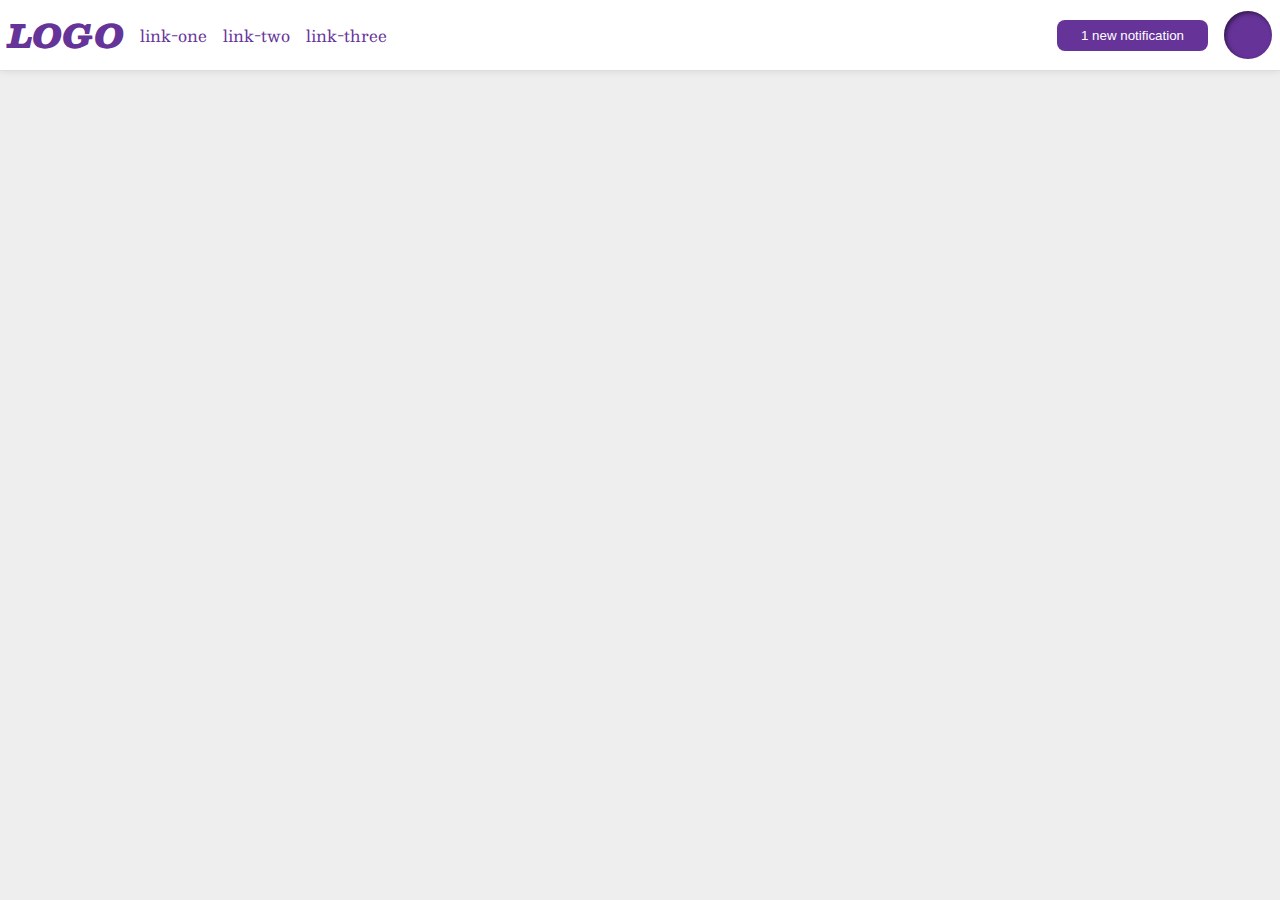
<file: flex/03-flex-header-2/index.html>
<!DOCTYPE html>
<html lang="en">
  <head>
    <meta charset="UTF-8">
    <meta http-equiv="X-UA-Compatible" content="IE=edge">
    <meta name="viewport" content="width=device-width, initial-scale=1.0">
    <title>Flex Header 2</title>
    <link rel="stylesheet" href="style.css">
  </head>
  <body>
    <div class="header">
      <div class="left">
        <div class="logo">
          LOGO
        </div>
        <ul class="links">
          <li><a href="https://google.com">link-one</a></li>
          <li><a href="https://google.com">link-two</a></li>
          <li><a href="https://google.com">link-three</a></li>
        </ul>
      </div>
      <div class="right"> 
        <button class="notifications">
          1 new notification
        </button>
        <div class="profile-image"></div>
      </div>
    </div>
  </body>
</html>
</file>
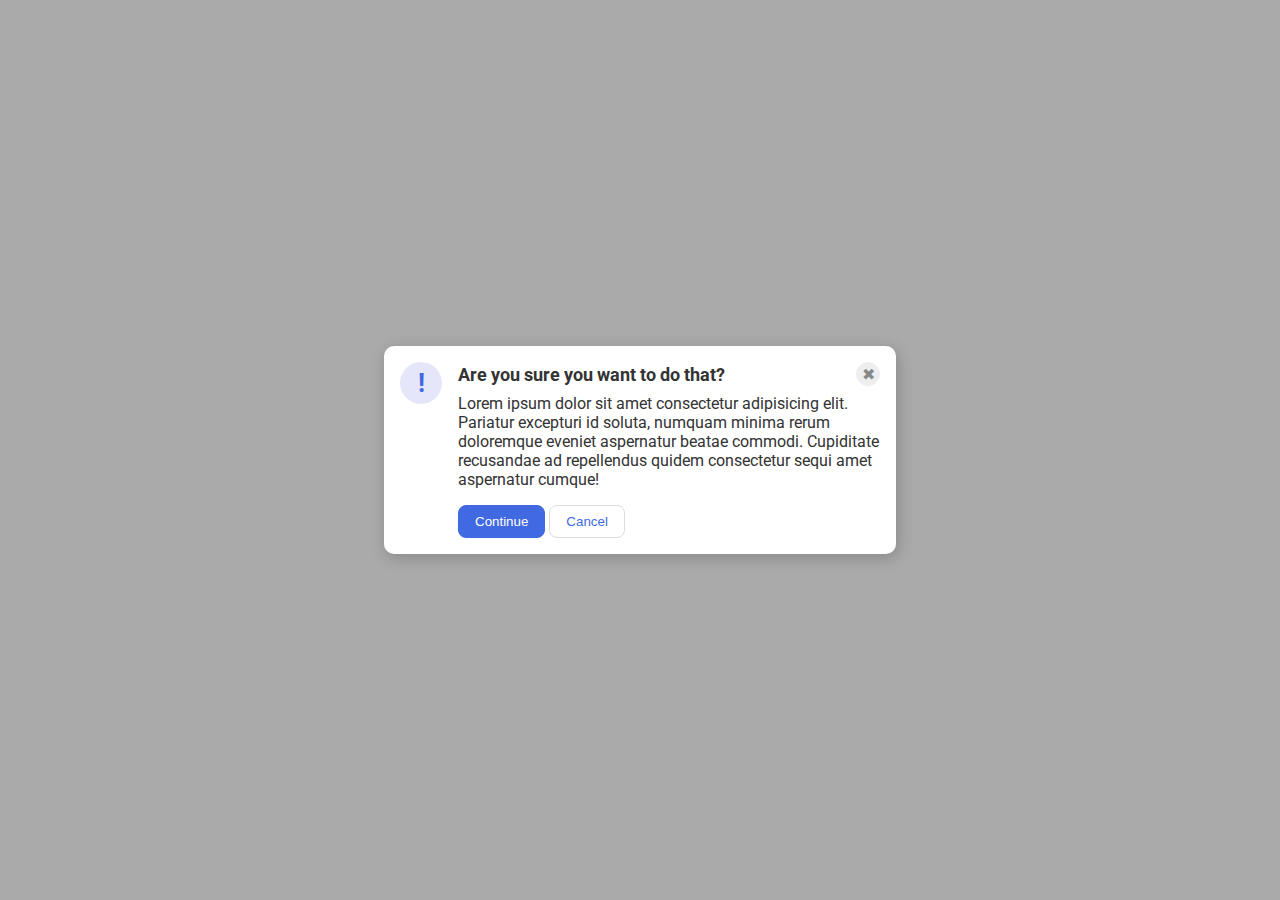
<file: flex/05-flex-modal/index.html>
<!DOCTYPE html>
<html lang="en">
  <head>
    <meta charset="UTF-8">
    <meta http-equiv="X-UA-Compatible" content="IE=edge">
    <meta name="viewport" content="width=device-width, initial-scale=1.0">
    <link rel="stylesheet" href="style.css">
    <title>Modal</title>
  </head>
  <body>
    <div class="modal">
      <div class="icon">!</div> 
      <div class="container">
        <div class="header">Are you sure you want to do that?
          <button class="close-button">✖</button>
        </div>
        <div class="text">Lorem ipsum dolor sit amet consectetur adipisicing elit. Pariatur excepturi id soluta, numquam minima rerum doloremque eveniet aspernatur beatae commodi. Cupiditate recusandae ad repellendus quidem consectetur sequi amet aspernatur cumque!</div>
        <button class="continue">Continue</button>
        <button class="cancel">Cancel</button>
      </div>
    </div>
  </body>
</html>
</file>
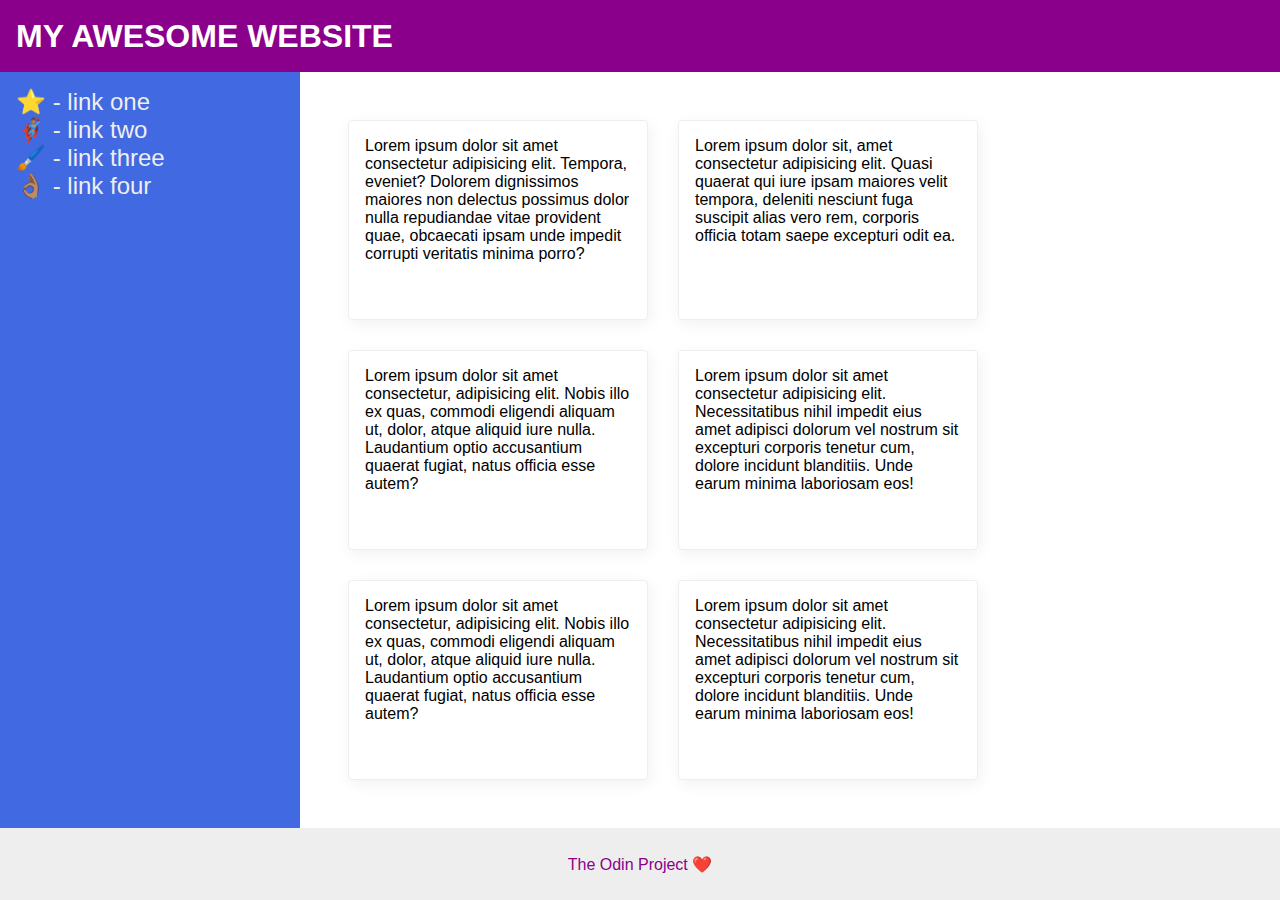
<file: flex/07-flex-layout-2/index.html>
<!DOCTYPE html>
<html lang="en">
  <head>
    <meta charset="UTF-8">
    <meta http-equiv="X-UA-Compatible" content="IE=edge">
    <meta name="viewport" content="width=device-width, initial-scale=1.0">
    <title>The Holy Grail</title>
    <link rel="stylesheet" href="style.css">
  </head>
  <body>
    <div class="header">
      MY AWESOME WEBSITE
    </div>
    <div class="middle">
      <div class="sidebar">
        <ul>
          <li><a href="#">⭐ - link one</a></li>
          <li><a href="#">🦸🏽‍♂️ - link two</a></li>
          <li><a href="#">🖌️ - link three</a></li>
          <li><a href="#">👌🏽 - link four</a></li>
        </ul>
      </div>
      
      <div class="boxes">
        <div class="card">Lorem ipsum dolor sit amet consectetur adipisicing elit. Tempora, eveniet? Dolorem dignissimos maiores non delectus possimus dolor nulla repudiandae vitae provident quae, obcaecati ipsam unde impedit corrupti veritatis minima porro?</div>
        <div class="card">Lorem ipsum dolor sit, amet consectetur adipisicing elit. Quasi quaerat qui iure ipsam maiores velit tempora, deleniti nesciunt fuga suscipit alias vero rem, corporis officia totam saepe excepturi odit ea.</div>
        <div class="card">Lorem ipsum dolor sit amet consectetur, adipisicing elit. Nobis illo ex quas, commodi eligendi aliquam ut, dolor, atque aliquid iure nulla. Laudantium optio accusantium quaerat fugiat, natus officia esse autem?</div>
        <div class="card">Lorem ipsum dolor sit amet consectetur adipisicing elit. Necessitatibus nihil impedit eius amet adipisci dolorum vel nostrum sit excepturi corporis tenetur cum, dolore incidunt blanditiis. Unde earum minima laboriosam eos!</div>
        <div class="card">Lorem ipsum dolor sit amet consectetur, adipisicing elit. Nobis illo ex quas, commodi eligendi aliquam ut, dolor, atque aliquid iure nulla. Laudantium optio accusantium quaerat fugiat, natus officia esse autem?</div>
        <div class="card">Lorem ipsum dolor sit amet consectetur adipisicing elit. Necessitatibus nihil impedit eius amet adipisci dolorum vel nostrum sit excepturi corporis tenetur cum, dolore incidunt blanditiis. Unde earum minima laboriosam eos!</div>
      </div>
      
    </div>
    
    
    <div class="footer">
      The Odin Project ❤️
    </div>
  </body>
</html>
</file>
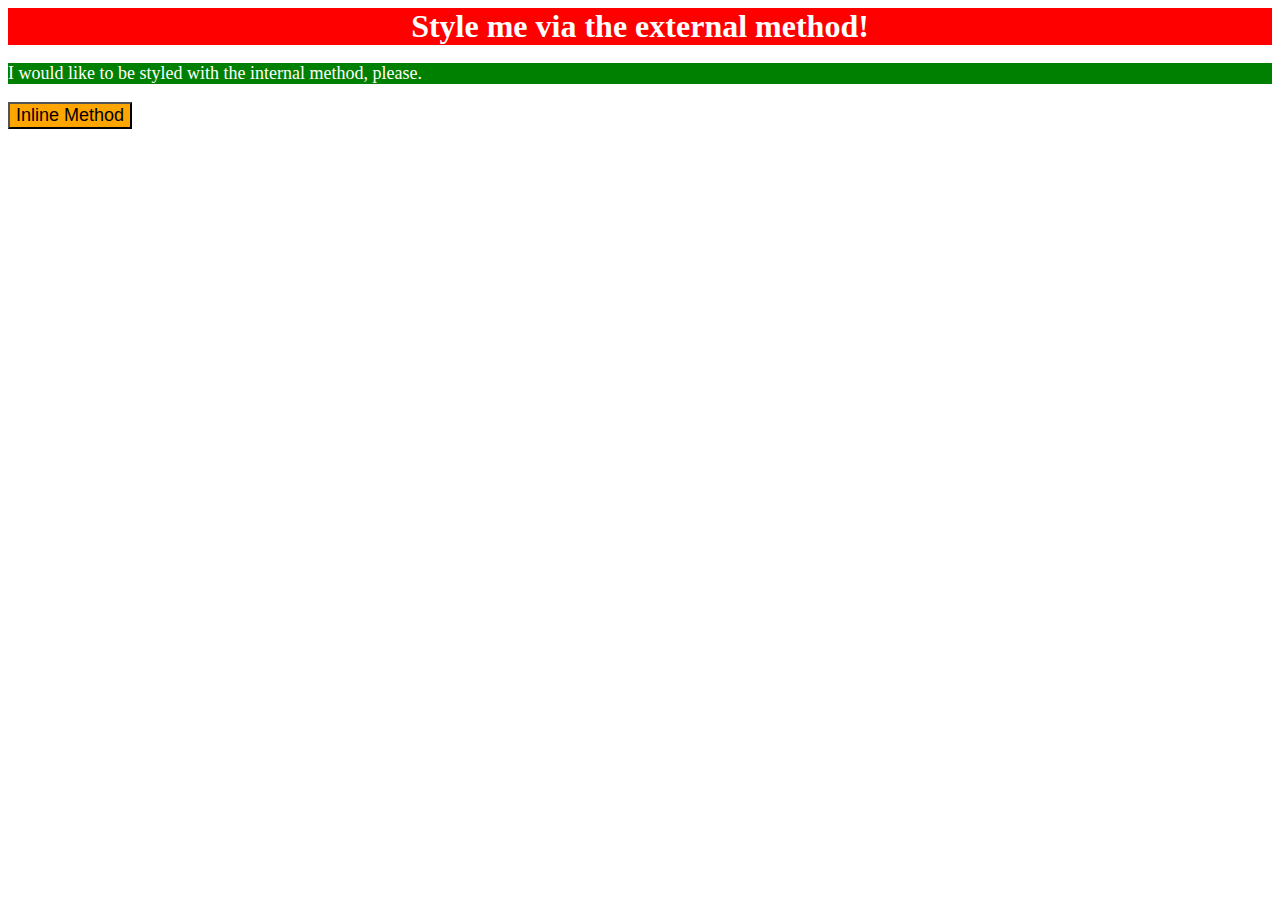
<file: foundations/01-css-methods/index.html>
<!DOCTYPE html>
<html lang="en">
  <head>
    <meta charset="UTF-8">
    <meta http-equiv="X-UA-Compatible" content="IE=edge">
    <meta name="viewport" content="width=device-width, initial-scale=1.0">
    <title>Methods for Adding CSS</title>
    <link rel="stylesheet" href="style.css">
  </head>
  <body>
    <div class="container">Style me via the external method!</div>
    <p class="parag">I would like to be styled with the internal method, please.</p>
    <button class="button">Inline Method</button>
  </body>
</html>
</file>
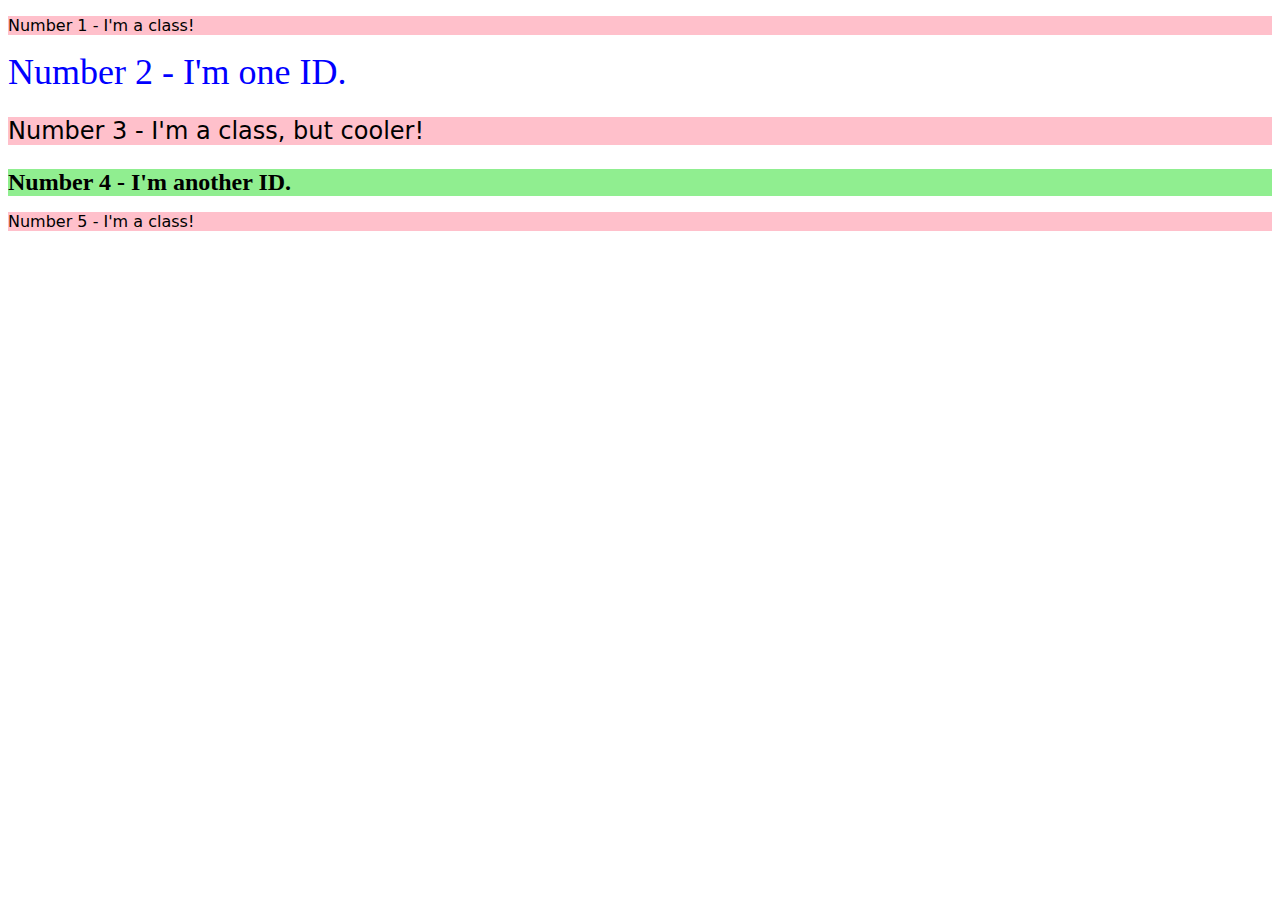
<file: foundations/02-class-id-selectors/index.html>
<!DOCTYPE html>
<html lang="en">
  <head>
    <meta charset="UTF-8">
    <meta http-equiv="X-UA-Compatible" content="IE=edge">
    <meta name="viewport" content="width=device-width, initial-scale=1.0">
    <title>Class and ID Selectors</title>
    <link rel="stylesheet" href="style.css">
  </head>
  <body>
    <p class="odd">Number 1 - I'm a class!</p>
    <div id="second">Number 2 - I'm one ID.</div>
    <p class="odd" id="third">Number 3 - I'm a class, but cooler!</p>
    <div id="forth">Number 4 - I'm another ID.</div>
    <p class="odd">Number 5 - I'm a class!</p>
  </body>
</html>
</file>
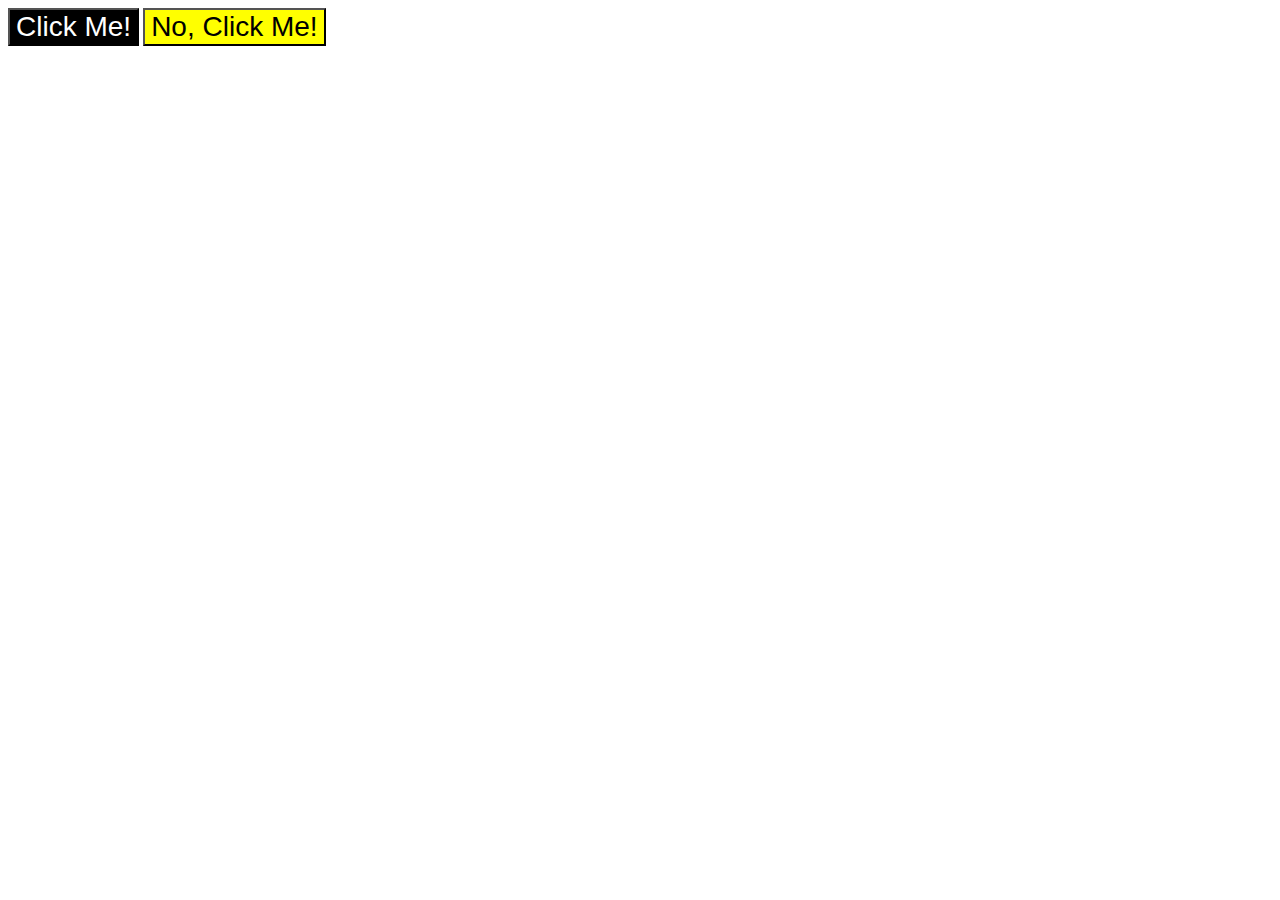
<file: foundations/03-grouping-selectors/index.html>
<!DOCTYPE html>
<html lang="en">
  <head>
    <meta charset="UTF-8">
    <meta http-equiv="X-UA-Compatible" content="IE=edge">
    <meta name="viewport" content="width=device-width, initial-scale=1.0">
    <title>Grouping Selectors</title>
    <link rel="stylesheet" href="style.css">
  </head>
  <body>
    <button class="button-1">Click Me!</button>
    <button class="button-2">No, Click Me!</button>
  </body>
</html>
</file>
<file: flex/03-flex-header-2/style.css>
/* this is some magical font-importing.  
you'll learn about it later. */
@import url('https://fonts.googleapis.com/css2?family=Besley:ital,wght@0,400;1,900&display=swap');

body {
  margin: 0;
  background: #eee;
  font-family: Besley, serif;
}

.header {
  display: flex;
  background: white;
  border-bottom: 1px solid #ddd;
  box-shadow: 0 0 8px rgba(0,0,0,.1);
  align-items: center;
  gap: 8px;
  padding: 8px;
  justify-content: space-between;
}

.profile-image {
  background: rebeccapurple;
  box-shadow: inset 2px 2px 4px rgba(0,0,0,.5);
  border-radius: 50%;
  width: 48px;
  height: 48px;
}

.logo {
  color: rebeccapurple;
  font-size: 32px;
  font-weight: 900;
  font-style: italic;
}

button {
  justify-content: flex-end;
  border: none;
  border-radius: 8px;
  background: rebeccapurple;
  color: white;
  padding: 8px 24px;
}

a {
  /* this removes the line under our links */
  text-decoration: none;
  color: rebeccapurple;
}

ul {
  list-style-type: none;
  display: flex;
  gap: 16px;
  margin: 0;
  padding: 0;
}

.left, .right {
  display: flex;
  align-items: center;
  gap: 16px;
}
</file>
<file: flex/05-flex-modal/style.css>
@import url('https://fonts.googleapis.com/css2?family=Roboto:wght@400;700&display=swap');

html, body {
  height: 100%;
}

body {
  font-family: Roboto, sans-serif;
  margin: 0;
  background: #aaa;
  color: #333;
  /* I'll give you this one for free lol */
  display: flex;
  align-items: center;
  justify-content: center;
}

.modal {
  display: flex;
  background: white;
  width: 480px;
  border-radius: 10px;
  box-shadow: 2px 4px 16px rgba(0,0,0,.2);
  gap: 16px;
  padding: 16px;
}

.icon {
  color: royalblue;
  font-size: 26px;
  font-weight: 700;
  background: lavender;
  width: 42px;
  height: 42px;
  border-radius: 50%;
  display: flex;
  align-items: center;
  justify-content: center;
  flex-shrink: 0;
}

.header {
  display: flex;
  align-items: center;
  justify-content: space-between;
  font-size: 18px;
  font-weight: 700;
  margin-bottom: 8px;
}

.close-button {
  background: #eee;
  border-radius: 50%;
  color: #888;
  font-weight: 400;
  font-size: 16px;
  height: 24px;
  width: 24px;
  display: flex;
  align-items: center;
  justify-content: center;
  border: 1px solid #eee;
  padding: 0;
}

.text {
  margin-bottom: 16px;
}

button {
  cursor: pointer;
  padding: 8px 16px;
  border-radius: 8px;
}

button.continue {
  background: royalblue;
  border: 1px solid royalblue;
  color: white;
}

button.cancel {
  background: white;
  border: 1px solid #ddd;
  color: royalblue;
}
</file>
<file: flex/07-flex-layout-2/style.css>
body {
  display: flex;
  flex-direction: column;
  font-family: -apple-system, BlinkMacSystemFont, 'Segoe UI', Roboto, Oxygen, Ubuntu, Cantarell, 'Open Sans', 'Helvetica Neue', sans-serif;
  margin: 0;
  min-height: 100vh;
}

.header {
  display: flex;
  justify-content: flex-start;
  align-items: center;
  height: 72px;
  background: darkmagenta;
  color: white;
  font-size: 32px;
  font-weight: 900;
  padding-left: 16px;
}

.middle {
  display: flex;
  flex: 1;
}

.footer {
  height: 72px;
  background: #eee;
  color: darkmagenta;
  display: flex;
  justify-content: center;
  align-items: center;
}

.sidebar {
  flex-shrink: 0;
  width: 300px;
  background: royalblue;
  box-sizing: border-box;
  padding: 16px;
}

ul {
  list-style-type: none;
  padding: 0;
  margin: 0;  
}

a {
  text-decoration: none;
  color: #eee;
  font-size: 24px;
}

.boxes {
  padding: 48px;
  display: flex;
  flex-wrap: wrap;
  gap: 30px;
}

.card {
  border: 1px solid #eee;
  box-shadow: 2px 4px 16px rgba(0,0,0,.06);
  border-radius: 4px;
  width: 300px;
  padding: 16px;
  box-sizing: border-box;
}
</file>
<file: foundations/01-css-methods/style.css>
.container 
{
    background-color: red;
    color: white;
    font-size: 32px;
    text-align: center;
    font-weight: bold;
}

.parag 
{
    background-color: green;
    color: white;
    font-size: 18px;
}

.button 
{
    background-color: orange;
    font-size: 18px;
}
</file>
<file: foundations/02-class-id-selectors/style.css>
.odd 
{
    background-color: pink;
    font-family: "Verdana", "DejaVu sans", "sans-serif";
}

#second 
{
    color: blue;
    font-size: 36px;
}

#third 
{
    font-size: 24px;
}

#forth 
{
    background-color: lightgreen;
    font-size: 24px;
    font-weight: bold;
}
</file>
<file: foundations/03-grouping-selectors/style.css>
.button-1 
{
    background-color: black;
    color: white;
}

.button-2 
{
    background-color: yellow;
}

.button-1, .button-2 
{
    font-family: 'Helvetica', 'Times New Roman', 'sans-serif';
    font-size: 28px;
}
</file>
